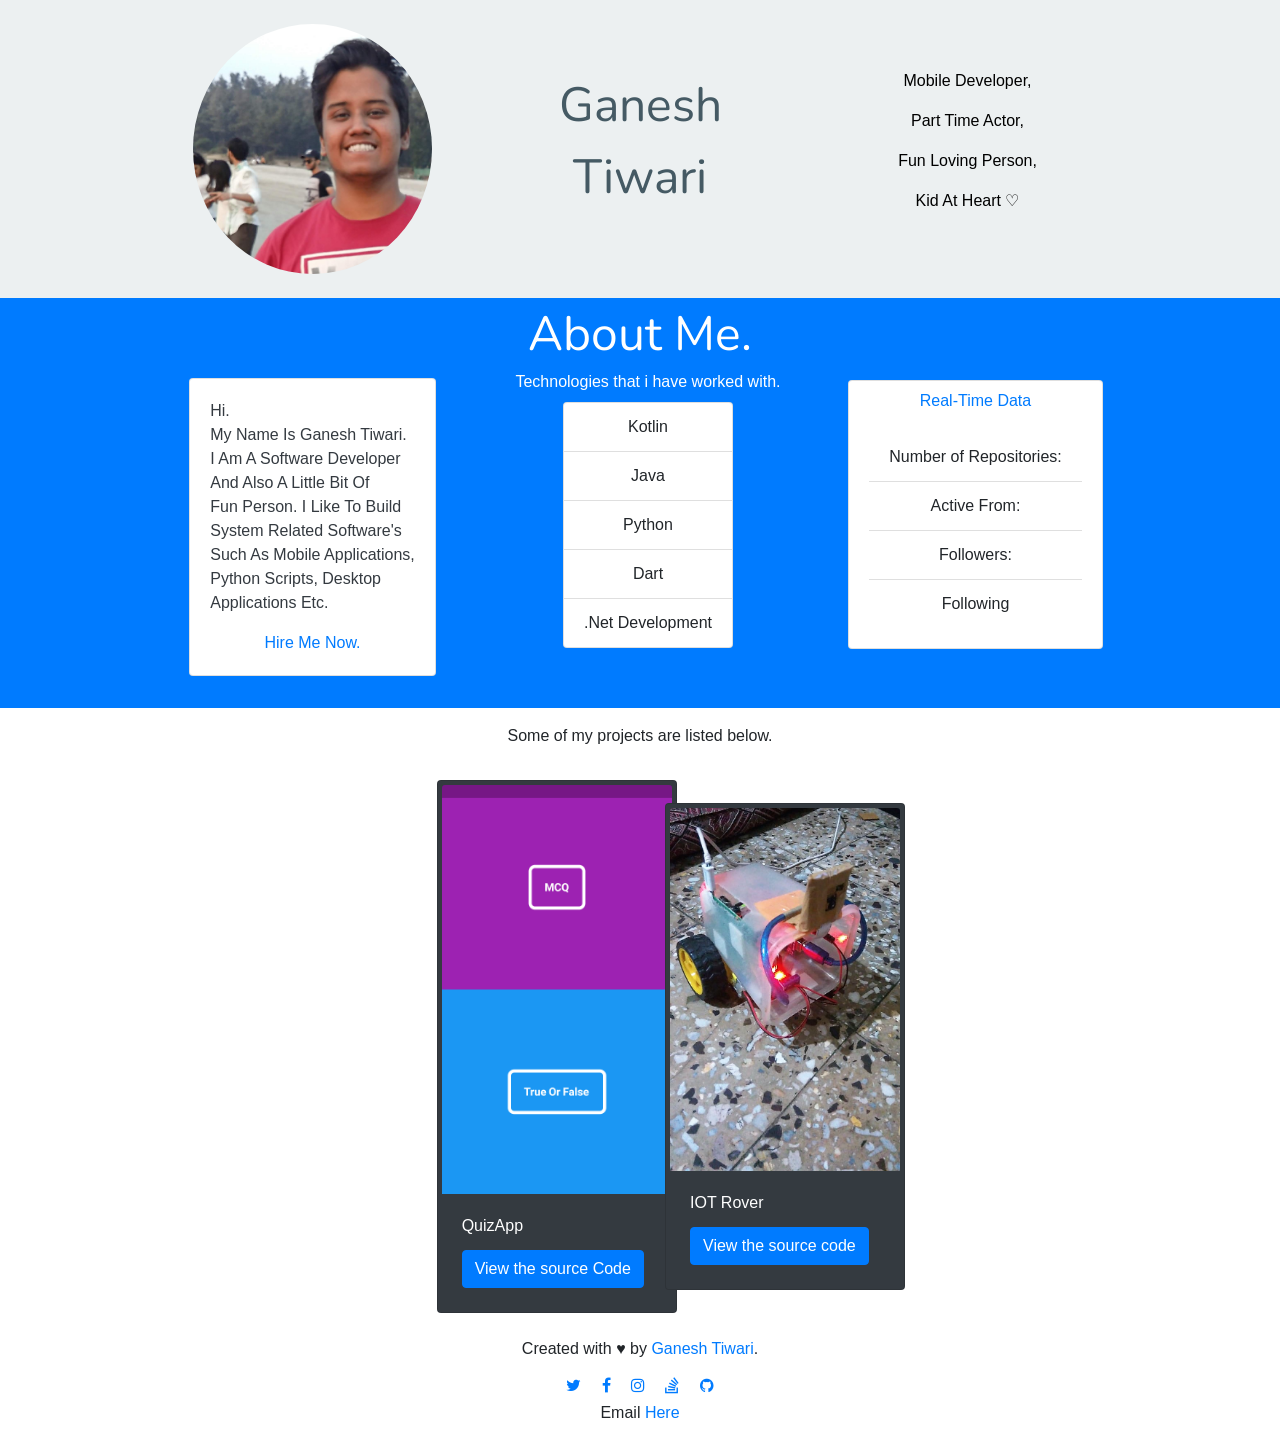
<file: index.html>
<!DOCTYPE html>
<html lang="en">
<head>
    <meta charset="utf-8">
    <meta http-equiv="X-UA-Compatible" content="IE=edge">
    <meta name="viewport" content="width=device-width, initial-scale=1">
    <title>Portfolio</title>
    <link rel="stylesheet" href="css/main.css">
    <link rel="stylesheet" href="https://stackpath.bootstrapcdn.com/bootstrap/4.3.1/css/bootstrap.min.css" integrity="sha384-ggOyR0iXCbMQv3Xipma34MD+dH/1fQ784/j6cY/iJTQUOhcWr7x9JvoRxT2MZw1T" crossorigin="anonymous">
    <script src="js/main.js"></script>
    <link href="https://stackpath.bootstrapcdn.com/font-awesome/4.7.0/css/font-awesome.min.css" rel="stylesheet">
    <link href="https://fonts.googleapis.com/css?family=Nunito" rel="stylesheet">
</head>
<body>
    <div class="header row justify-content-center">
        <div class="col-md-3 py-4">
            <center>
                <img src="img/profile.jpg" class="avatar" height="250" alt="Avatar">
            </center>
        </div>
        <div class="col col-md-3 text-center align-middle title ">
            <table height="100%" width="100%">
                <tr>
                    <td class="align-middle">
                        <p class="title">Ganesh Tiwari</p> 
                    </td>
                </tr>
            </table>    
            
        </div>
        <div class="col-md-3">
            <table height="100%"  width="100%">
                <tr>
                    <td class="align-middle">
                        <p class=" text-center description">Mobile Developer,</p>
                        <p class="description text-center ">Part Time Actor,</p> 
                        <p class="description text-center ">Fun Loving Person,</p> 
                        <p class="description text-center ">Kid At Heart &#9825;</p>                     
                    </td>
                </tr>
            </table>   
        </div>
    </div>

    <div class="Details bg-primary">
        <div class="text-center text-white title">
            About Me.
        </div>

        <div class="row pb-4 mb-3 justify-content-center">
            <div class="col-md-3 m-2 text-center">
                <div class="card  d-inline-block  m-auto">
                    <div class="card-body">
                        <p class="personal-desc text-capitalize text-dark">
                                Hi. <br>
                                my name is ganesh tiwari. <br>
                                i am a software developer <br>
                                and also a little bit of <br> 
                                fun person. I like to build <br> 
                                system related software's <br> 
                                such as mobile applications, <br>
                                python scripts, Desktop <br> 
                                applications Etc.</p> 
                        <a href="http://webxstudio.in">
                            Hire Me Now.
                        </a>
                    </div>
                    
                </div>
            </div>

            <div class="col-md-3 mb-3">
                <div class="text-center text-white mb-2">    
                    Technologies that i have worked with.
                </div>
            
                <div class="list-languages text-center">
                    <ul class="list-group d-inline-block">
                        <li class="list-group-item">Kotlin</li>
                        <li class="list-group-item">Java</li>
                        <li class="list-group-item">Python</li>
                        <li class="list-group-item">Dart</li>
                        <li class="list-group-item">.Net Development</li>
                    </ul>
                </div>

            </div>

            <div class="col-md-3">
                <table width="100%">
                    <tr>
                        <td class="text-center" width="100%">
                            <div class="card d-inline-block">
                                <div class="text-primary pt-2">
                                    Real-Time Data
                                </div>
                                <div class="card-body">
                                    <ul class="list-group list-group-flush">
                                        <li class="list-group-item">
                                        Number of Repositories: 
                                        <span id="no_of_repo">

                                        </span></li>
                                        <li class="list-group-item">
                                        Active From:
                                        <span id="active_from_data">
                                            
                                        </span></li>
                                        <li class="list-group-item">
                                        Followers: 
                                        <span id="followers">

                                        </span></li>
                                        <li class="list-group-item">
                                        Following
                                        <span id="following">

                                        </span></li>
                                    </ul>
                                </div>
                            </div>            
                        </td>
                    </tr>
                </table>
                
            </div>
        </div>

    </div>


    <div class="projects-list">
        <div class="d-flex justify-content-center my-3">Some of my projects are listed below.</div>
            
        <div class="row justify-content-center h-100">
            <div class="col-md-2 my-3">

                    <div class="card text-white bg-dark p-1 m-auto" style="width:15rem;">
                        <img src="img/quiz_choice.png" class="card-img-top" alt="Choice Image">
                        <div class="card-body">
                            <div class="card-title">
                                QuizApp
                            </div>
                            <a href="https://github.com/gat786/QuizAppNew" class="btn btn-primary">
                                View the source Code
                            </a>
                        </div>
                    </div>
                
            </div>

            
            <div class="col-md-2 my-3">
                    <table height="100%"  width="100%">
                        <tr>
                            <td class="align-middle">
                                <div class="card text-white bg-dark p-1 m-auto" style="width:15rem;">
                                    <img src="img/iot-rover.jpg" class="card-img-top" alt="IOT Rover">
                                    <div class="card-body">
                                        <div class="card-title">
                                            IOT Rover
                                        </div>
                                        <a href="https://github.com/gat786/controller" class="btn btn-primary">
                                            View the source code
                                        </a>
                                    </div>
                                </div>
                            </td>
                        </tr>
                    </table>  
                
                    
            </div>

        </div>

    </div>

    <div class="footer">
        <p class="text-center my-2">Created with &hearts; by <a href="http://github.com/gat786">Ganesh Tiwari</a>.</p> 
        <div class="text-center">
            <a class="m-2 fa fa-twitter" href="https://twitter.com/ganeshtiwari786"></a>                
            <a class="fa m-2 fa-facebook" href="https://fb.com/gat786"></a> 
            <a class="fa m-2 fa-instagram" href="https://instagram.com/iwrotestan"></a>
            <a class="fa m-2 fa-stack-overflow" href="https://stackoverflow.com/users/9215525/ganesh-tiwari"></a>            
            <a class="fa m-2 fa-github" href="https://www.github.com/gat786"></a>              
        </div>
        <p class="text-center">Email <a href="mailto:ganesh@webxstudio.in">Here</a></p>
    </div>

    <script src="https://code.jquery.com/jquery-3.3.1.slim.min.js" integrity="sha384-q8i/X+965DzO0rT7abK41JStQIAqVgRVzpbzo5smXKp4YfRvH+8abtTE1Pi6jizo" crossorigin="anonymous"></script>
    <script src="https://cdnjs.cloudflare.com/ajax/libs/popper.js/1.14.7/umd/popper.min.js" integrity="sha384-UO2eT0CpHqdSJQ6hJty5KVphtPhzWj9WO1clHTMGa3JDZwrnQq4sF86dIHNDz0W1" crossorigin="anonymous"></script>
    <script src="https://stackpath.bootstrapcdn.com/bootstrap/4.3.1/js/bootstrap.min.js" integrity="sha384-JjSmVgyd0p3pXB1rRibZUAYoIIy6OrQ6VrjIEaFf/nJGzIxFDsf4x0xIM+B07jRM" crossorigin="anonymous"></script>
</body>
</html>
</file>
<file: css/main.css>
body{
    background: #455A64;
}

.personal-desc{
    text-align:justify;
}


.avatar{
    border-radius: 50%;
}

.header{
    background-color: #ecf0f1;
}

.title{
    font-family: 'Nunito', sans-serif;    
    font-size: 3rem;
    padding: auto;
    color: #455A64;
}

.description{
    color: black;
}

td{
    padding: 10px;
}



.main{
    color: #FFFFFF;
    text-align: center;
}
</file>
